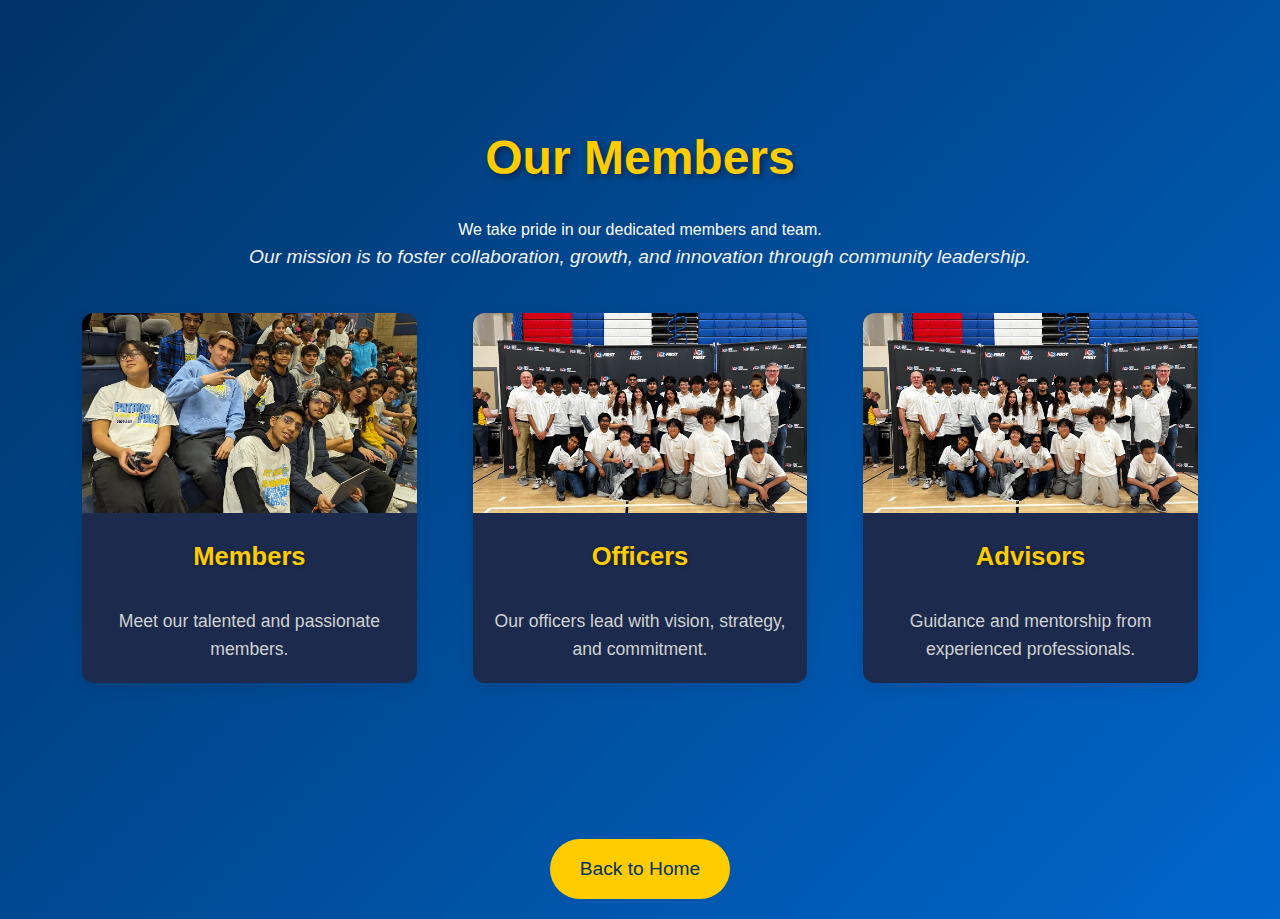
<file: members.html>
<!DOCTYPE html>
<html lang="en">
<head>
    <meta charset="UTF-8">
    <meta name="viewport" content="width=device-width, initial-scale=1.0">
    <title>Members Section</title>
    <style>
        /* Global Reset */
        body, h1, h3, p {
            margin: 0;
            padding: 0;
        }
        body {
            font-family: 'Roboto', sans-serif;
            line-height: 1.6;
            background: linear-gradient(135deg, #003366, #0066cc); /* Elegant dark blue to lighter blue gradient */
            color: #fff;
            padding: 20px;
        }

        /* Container */
        .Members {
            width: 90%;
            margin: auto;
            text-align: center;
            padding-top: 100px;
        }

        /* Header */
        .Members h1 {
            margin-bottom: 20px;
            font-size: 3em;
            color: #ffcc00; /* Bright yellow for a touch of luxury */
            text-shadow: 3px 3px 6px rgba(0, 0, 0, 0.4);
        }

        .mission-statement-container p {
            font-style: italic;
            font-size: 1.2em;
            margin-bottom: 40px;
            color: #f2f2f2;
        }

        /* Row of Cards */
        .row {
            display: flex;
            justify-content: space-between;
            flex-wrap: wrap;
            gap: 30px;
            padding-bottom: 50px;
        }

        .Members-col {
            flex-basis: 30%;
            border-radius: 12px;
            margin-bottom: 5%;
            text-align: center;
            transition: transform 0.3s ease, box-shadow 0.3s ease;
            overflow: hidden;
            box-shadow: 0 4px 15px rgba(0, 0, 0, 0.1);
            background-color: #1c2b4d; /* Dark blue background for each card */
        }

        .Members-col a {
            text-decoration: none; /* Remove underline */
            color: inherit; /* Inherit the text color from parent */
        }

        .Members-col a:hover {
            color: #ffcc00;
            transition: color 0.3s ease;
        }

        /* Image Styling */
        .Members-col img {
            width: 100%;
            height: 200px;
            object-fit: cover;
            transition: transform 0.5s ease, box-shadow 0.5s ease;
        }

        .Members-col img:hover {
            transform: scale(1.05);
            box-shadow: 0 0 25px rgba(255, 204, 0, 0.8);
            filter: brightness(90%);
        }

        /* Text Styling */
        .Members-col p {
            padding: 20px;
            color: #d1d1d1;
            font-size: 1.1em;
            font-weight: 400;
        }

        .Members-col h3 {
            margin-top: 15px;
            margin-bottom: 10px;
            font-size: 1.6em;
            color: #ffcc00; /* Luxury yellow */
            text-shadow: 1px 1px 4px rgba(0, 0, 0, 0.3);
        }

        /* Button Styling */
        .back-home-btn {
            margin-top: 50px;
            padding: 15px 30px;
            font-size: 1.2em;
            background-color: #ffcc00; /* Yellow background */
            color: #003366; /* Dark blue text */
            border: none;
            border-radius: 50px;
            cursor: pointer;
            transition: all 0.3s ease;
            text-decoration: none;
            display: inline-block;
        }

        .back-home-btn:hover {
            background-color: #ffb900;
            transform: scale(1.1);
            box-shadow: 0 4px 15px rgba(0, 0, 0, 0.2);
            color: #2e04ff;
        }

        .back-home-btn:focus {
            outline: none;
        }

        /* Mobile Responsiveness */
        @media screen and (max-width: 768px) {
            .row {
                flex-direction: column;
                align-items: center;
            }

            .Members-col {
                flex-basis: 80%;
                margin-bottom: 25px;
            }
        }

        /* Scroll Animations */
        @keyframes fadeIn {
            0% {
                opacity: 0;
                transform: translateY(20px);
            }
            100% {
                opacity: 1;
                transform: translateY(0);
            }
        }

        .fadeIn {
            animation: fadeIn 1s ease-out;
        }

    </style>
</head>
<body>

    <!-- Members Section -->
    <section class="Members">
        <h1 class="fadeIn">Our Members</h1>
        <p class="fadeIn">We take pride in our dedicated members and team.</p>
        <div class="mission-statement-container">
            <p class="fadeIn">Our mission is to foster collaboration, growth, and innovation through community leadership.</p>
        </div>
        <div class="row fadeIn">
            <div class="Members-col">
                <!-- <a href="members.html"> -->
                    <img src="images/Together.jpg" alt="Members">
                    <h3>Members</h3>
                    <p>Meet our talented and passionate members.</p>
                </a>
            </div>
            <div class="Members-col">
              <!--  <a href="officers.html"> -->
                    <img src="images/IMG_1190.jpg" alt="Officers">
                    <h3>Officers</h3>
                    <p>Our officers lead with vision, strategy, and commitment.</p>
                </a>
            </div>
            <div class="Members-col">
              <!--  <a href="advisors.html"> -->
                    <img src="images/IMG_1190.jpg" alt="Advisors">
                    <h3>Advisors</h3>
                    <p>Guidance and mentorship from experienced professionals.</p>
                </a>
            </div>
        </div>
        <!-- Back to Home Button -->
        <a href="index.html" class="back-home-btn">Back to Home</a>
    </section>

</body>
</html>
</file>
